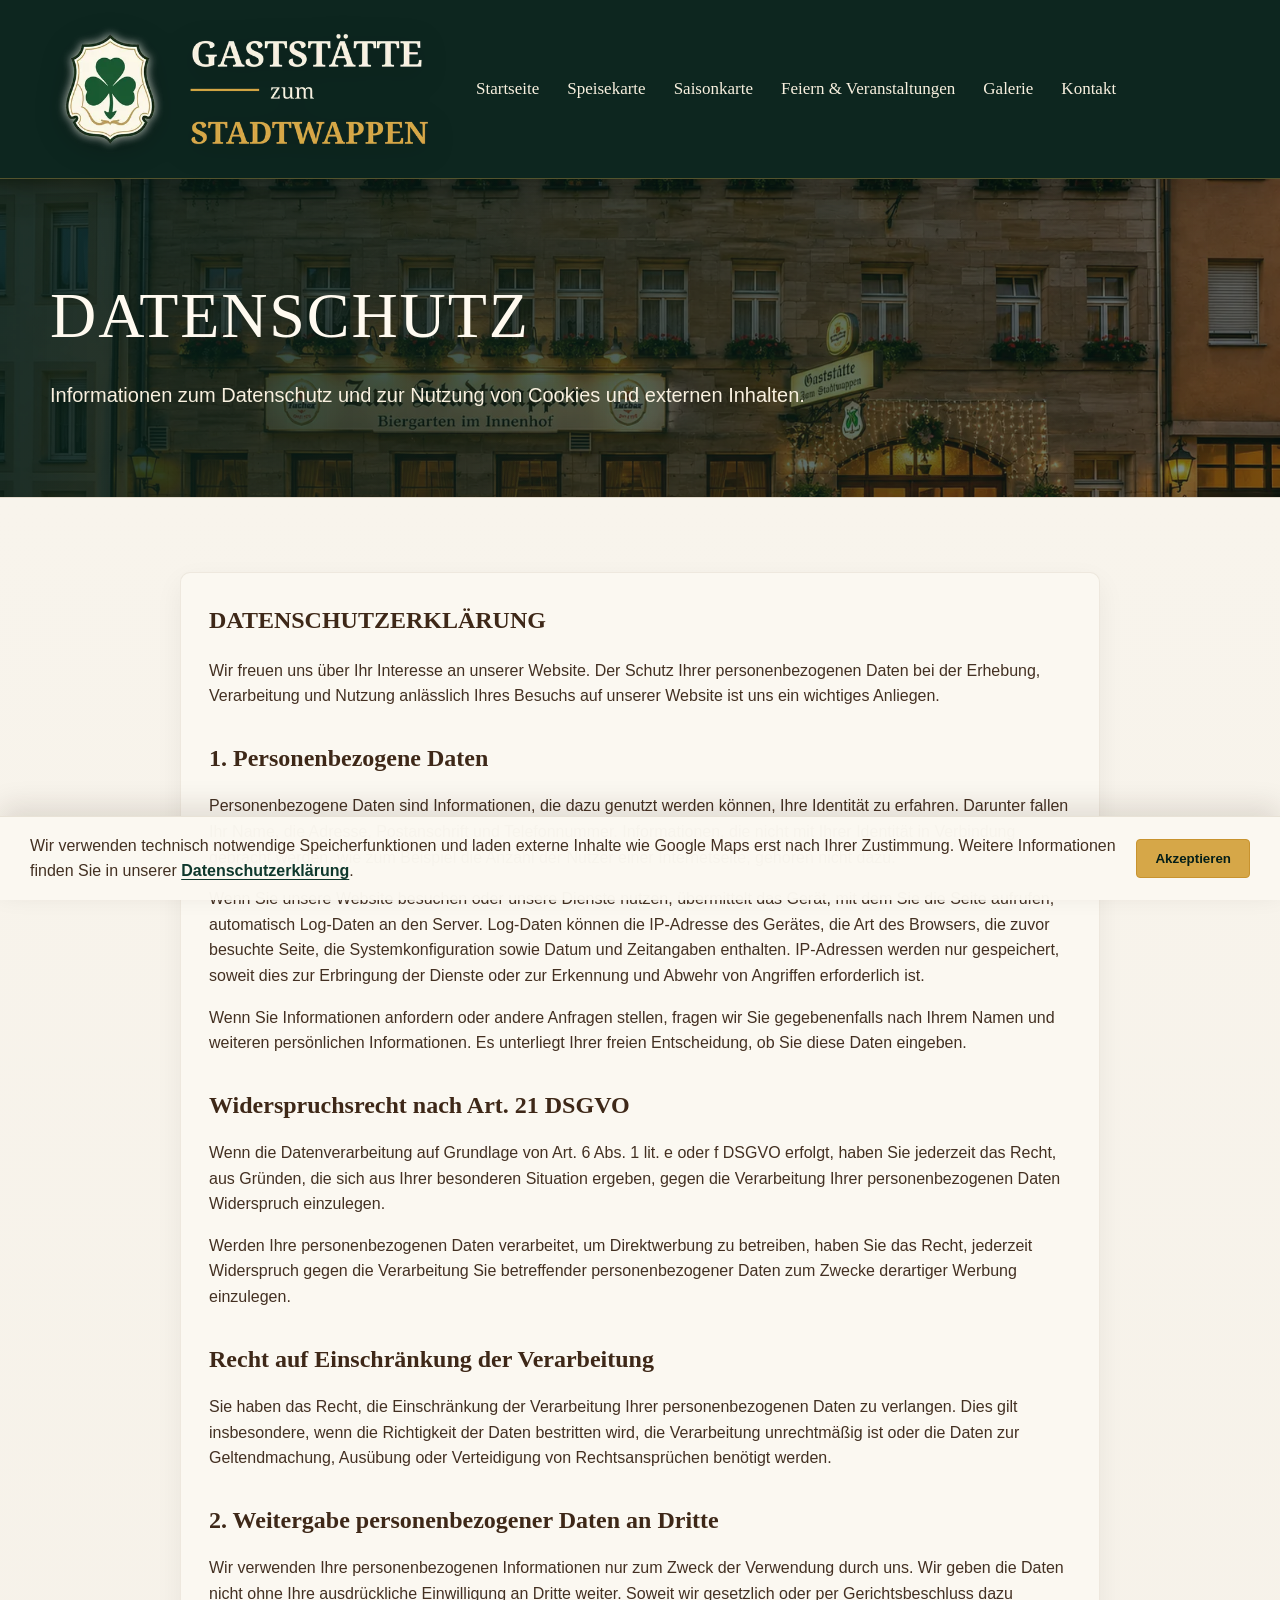
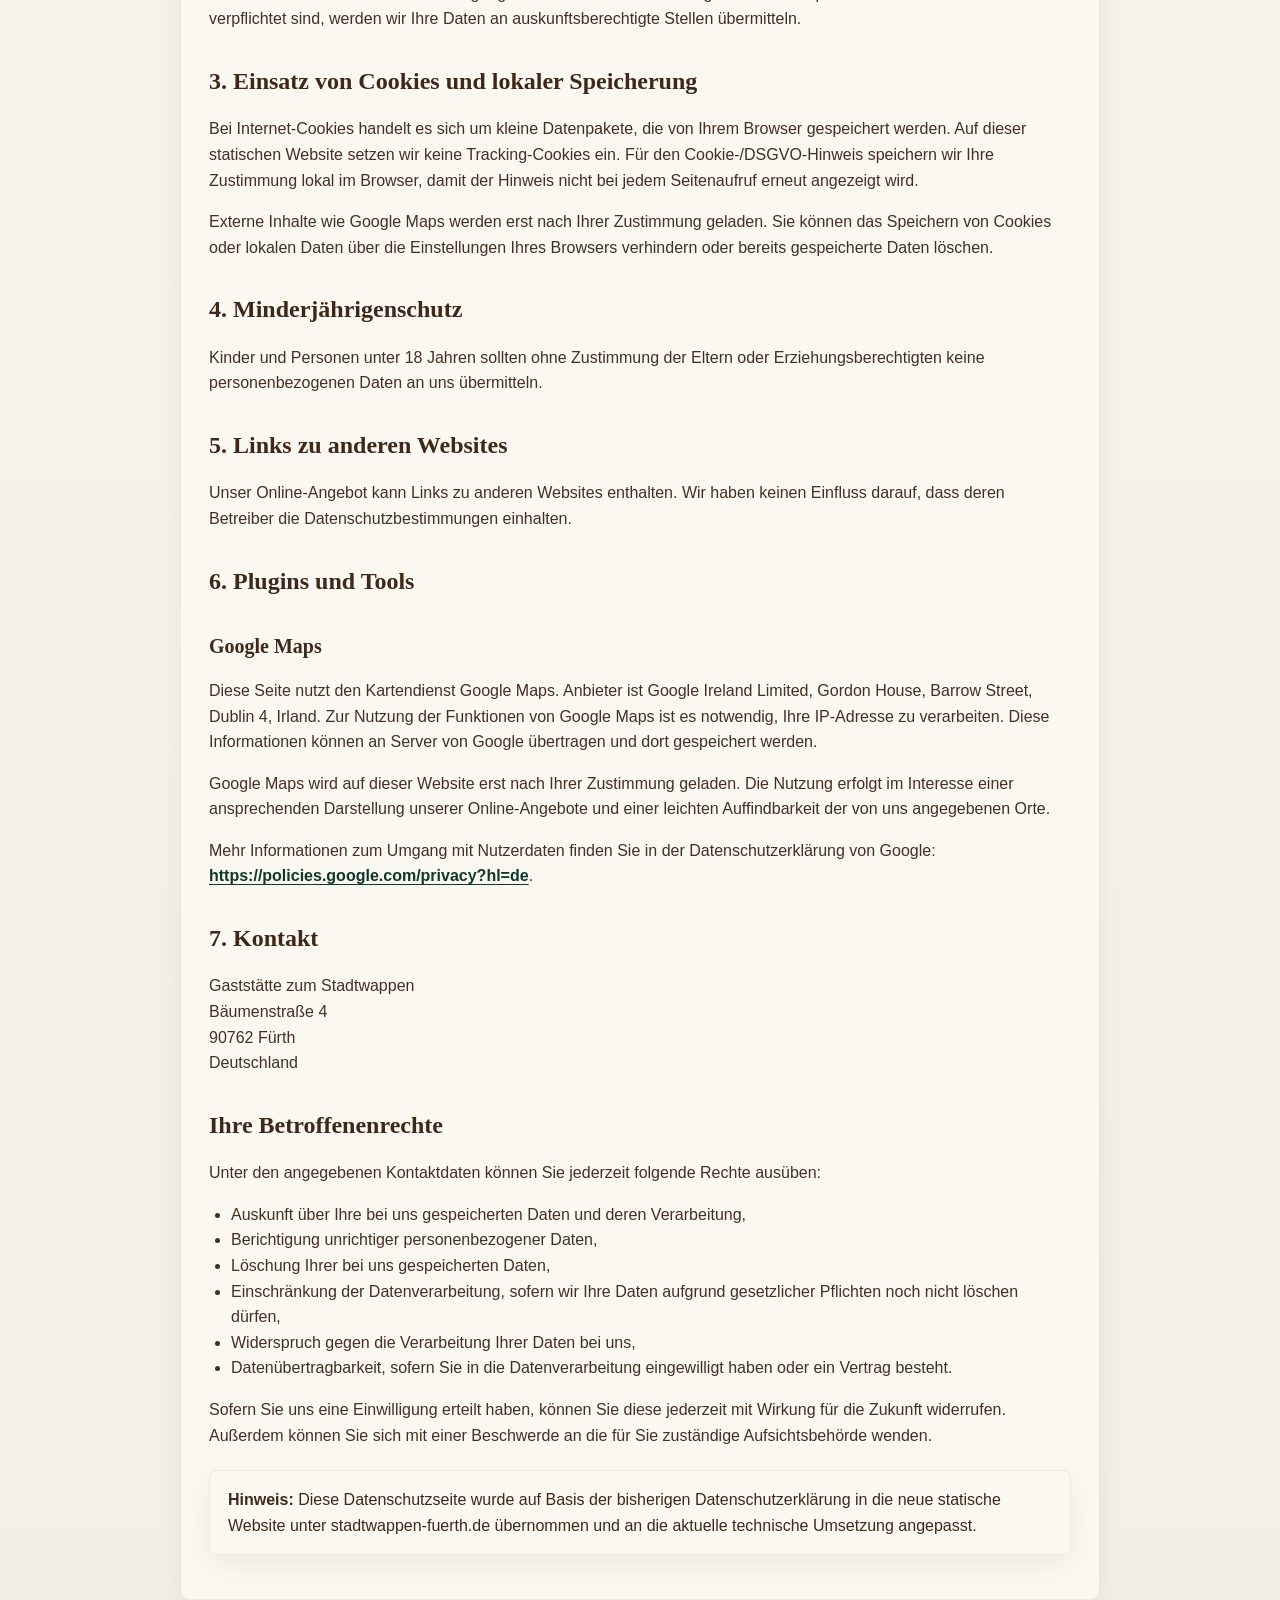
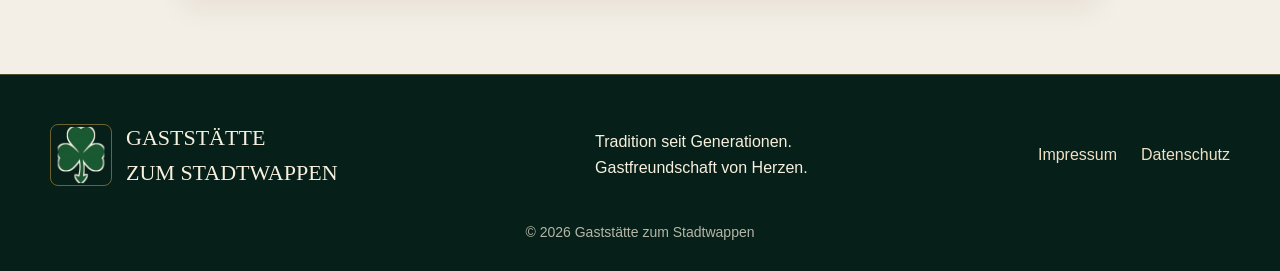
<file: stadtwappen-website/datenschutz.html>
<!doctype html>
<html lang="de">
<head>
  <meta charset="utf-8">
  <meta name="viewport" content="width=device-width, initial-scale=1">
  <title>Datenschutz - Gaststätte zum Stadtwappen</title>
  <link rel="icon" href="assets/images/favicon.ico?v=3">
  <link rel="apple-touch-icon" href="assets/images/favicon.png?v=3">
  <link rel="stylesheet" href="assets/css/styles.css">
</head>
<body>
  <header class="site-header">
    <div class="container header-inner">
      <a class="brand" href="index.html"><img class="brand-logo" src="assets/images/logo-header.webp" alt="Gaststätte zum Stadtwappen"></a>
      <button class="nav-toggle" type="button" aria-label="Menü öffnen" aria-expanded="false">☰</button>
      <nav class="main-nav">
        <ul>
          <li><a href="index.html">Startseite</a></li>
          <li><a href="speisekarte.html">Speisekarte</a></li>
          <li><a href="saisonkarte.html">Saisonkarte</a></li>
          <li><a href="feiern.html">Feiern &amp; Veranstaltungen</a></li>
          <li><a href="galerie.html">Galerie</a></li>
          <li><a href="kontakt.html">Kontakt</a></li>
        </ul>
      </nav>
    </div>
  </header>

  <main>
    <section class="page-hero">
      <div class="container">
        <h1>Datenschutz</h1>
        <p>Informationen zum Datenschutz und zur Nutzung von Cookies und externen Inhalten.</p>
      </div>
    </section>

    <section class="section">
      <div class="container menu-box legal-copy">
        <h2>Datenschutzerklärung</h2>
        <p>Wir freuen uns über Ihr Interesse an unserer Website. Der Schutz Ihrer personenbezogenen Daten bei der Erhebung, Verarbeitung und Nutzung anlässlich Ihres Besuchs auf unserer Website ist uns ein wichtiges Anliegen.</p>

        <h3>1. Personenbezogene Daten</h3>
        <p>Personenbezogene Daten sind Informationen, die dazu genutzt werden können, Ihre Identität zu erfahren. Darunter fallen Ihr Name, die Adresse, Postanschrift und Telefonnummer. Informationen, die nicht mit Ihrer Identität in Verbindung gebracht werden, wie zum Beispiel die Anzahl der Nutzer einer Internetseite, gehören nicht dazu.</p>
        <p>Wenn Sie unsere Website besuchen oder unsere Dienste nutzen, übermittelt das Gerät, mit dem Sie die Seite aufrufen, automatisch Log-Daten an den Server. Log-Daten können die IP-Adresse des Gerätes, die Art des Browsers, die zuvor besuchte Seite, die Systemkonfiguration sowie Datum und Zeitangaben enthalten. IP-Adressen werden nur gespeichert, soweit dies zur Erbringung der Dienste oder zur Erkennung und Abwehr von Angriffen erforderlich ist.</p>
        <p>Wenn Sie Informationen anfordern oder andere Anfragen stellen, fragen wir Sie gegebenenfalls nach Ihrem Namen und weiteren persönlichen Informationen. Es unterliegt Ihrer freien Entscheidung, ob Sie diese Daten eingeben.</p>

        <h3>Widerspruchsrecht nach Art. 21 DSGVO</h3>
        <p>Wenn die Datenverarbeitung auf Grundlage von Art. 6 Abs. 1 lit. e oder f DSGVO erfolgt, haben Sie jederzeit das Recht, aus Gründen, die sich aus Ihrer besonderen Situation ergeben, gegen die Verarbeitung Ihrer personenbezogenen Daten Widerspruch einzulegen.</p>
        <p>Werden Ihre personenbezogenen Daten verarbeitet, um Direktwerbung zu betreiben, haben Sie das Recht, jederzeit Widerspruch gegen die Verarbeitung Sie betreffender personenbezogener Daten zum Zwecke derartiger Werbung einzulegen.</p>

        <h3>Recht auf Einschränkung der Verarbeitung</h3>
        <p>Sie haben das Recht, die Einschränkung der Verarbeitung Ihrer personenbezogenen Daten zu verlangen. Dies gilt insbesondere, wenn die Richtigkeit der Daten bestritten wird, die Verarbeitung unrechtmäßig ist oder die Daten zur Geltendmachung, Ausübung oder Verteidigung von Rechtsansprüchen benötigt werden.</p>

        <h3>2. Weitergabe personenbezogener Daten an Dritte</h3>
        <p>Wir verwenden Ihre personenbezogenen Informationen nur zum Zweck der Verwendung durch uns. Wir geben die Daten nicht ohne Ihre ausdrückliche Einwilligung an Dritte weiter. Soweit wir gesetzlich oder per Gerichtsbeschluss dazu verpflichtet sind, werden wir Ihre Daten an auskunftsberechtigte Stellen übermitteln.</p>

        <h3>3. Einsatz von Cookies und lokaler Speicherung</h3>
        <p>Bei Internet-Cookies handelt es sich um kleine Datenpakete, die von Ihrem Browser gespeichert werden. Auf dieser statischen Website setzen wir keine Tracking-Cookies ein. Für den Cookie-/DSGVO-Hinweis speichern wir Ihre Zustimmung lokal im Browser, damit der Hinweis nicht bei jedem Seitenaufruf erneut angezeigt wird.</p>
        <p>Externe Inhalte wie Google Maps werden erst nach Ihrer Zustimmung geladen. Sie können das Speichern von Cookies oder lokalen Daten über die Einstellungen Ihres Browsers verhindern oder bereits gespeicherte Daten löschen.</p>

        <h3>4. Minderjährigenschutz</h3>
        <p>Kinder und Personen unter 18 Jahren sollten ohne Zustimmung der Eltern oder Erziehungsberechtigten keine personenbezogenen Daten an uns übermitteln.</p>

        <h3>5. Links zu anderen Websites</h3>
        <p>Unser Online-Angebot kann Links zu anderen Websites enthalten. Wir haben keinen Einfluss darauf, dass deren Betreiber die Datenschutzbestimmungen einhalten.</p>

        <h3>6. Plugins und Tools</h3>
        <h4>Google Maps</h4>
        <p>Diese Seite nutzt den Kartendienst Google Maps. Anbieter ist Google Ireland Limited, Gordon House, Barrow Street, Dublin 4, Irland. Zur Nutzung der Funktionen von Google Maps ist es notwendig, Ihre IP-Adresse zu verarbeiten. Diese Informationen können an Server von Google übertragen und dort gespeichert werden.</p>
        <p>Google Maps wird auf dieser Website erst nach Ihrer Zustimmung geladen. Die Nutzung erfolgt im Interesse einer ansprechenden Darstellung unserer Online-Angebote und einer leichten Auffindbarkeit der von uns angegebenen Orte.</p>
        <p>Mehr Informationen zum Umgang mit Nutzerdaten finden Sie in der Datenschutzerklärung von Google: <a href="https://policies.google.com/privacy?hl=de" target="_blank" rel="noopener">https://policies.google.com/privacy?hl=de</a>.</p>

        <h3>7. Kontakt</h3>
        <p>Gaststätte zum Stadtwappen<br>Bäumenstraße 4<br>90762 Fürth<br>Deutschland</p>

        <h3>Ihre Betroffenenrechte</h3>
        <p>Unter den angegebenen Kontaktdaten können Sie jederzeit folgende Rechte ausüben:</p>
        <ul>
          <li>Auskunft über Ihre bei uns gespeicherten Daten und deren Verarbeitung,</li>
          <li>Berichtigung unrichtiger personenbezogener Daten,</li>
          <li>Löschung Ihrer bei uns gespeicherten Daten,</li>
          <li>Einschränkung der Datenverarbeitung, sofern wir Ihre Daten aufgrund gesetzlicher Pflichten noch nicht löschen dürfen,</li>
          <li>Widerspruch gegen die Verarbeitung Ihrer Daten bei uns,</li>
          <li>Datenübertragbarkeit, sofern Sie in die Datenverarbeitung eingewilligt haben oder ein Vertrag besteht.</li>
        </ul>
        <p>Sofern Sie uns eine Einwilligung erteilt haben, können Sie diese jederzeit mit Wirkung für die Zukunft widerrufen. Außerdem können Sie sich mit einer Beschwerde an die für Sie zuständige Aufsichtsbehörde wenden.</p>

        <p class="notice"><strong>Hinweis:</strong> Diese Datenschutzseite wurde auf Basis der bisherigen Datenschutzerklärung in die neue statische Website unter stadtwappen-fuerth.de übernommen und an die aktuelle technische Umsetzung angepasst.</p>
      </div>
    </section>
  </main>

  <footer class="site-footer">
    <div class="container footer-grid">
      <div class="footer-brand"><img src="assets/images/favicon.webp" alt="Wappen mit Kleeblatt" loading="lazy" decoding="async"><strong>Gaststätte<br>zum Stadtwappen</strong></div>
      <p>Tradition seit Generationen.<br>Gastfreundschaft von Herzen.</p>
      <nav class="footer-links"><a href="impressum.html">Impressum</a><a href="datenschutz.html">Datenschutz</a></nav>
    </div>
    <div class="footer-bottom">© 2026 Gaststätte zum Stadtwappen</div>
  </footer>
  <script src="assets/js/main.js"></script>
</body>
</html>
</file>
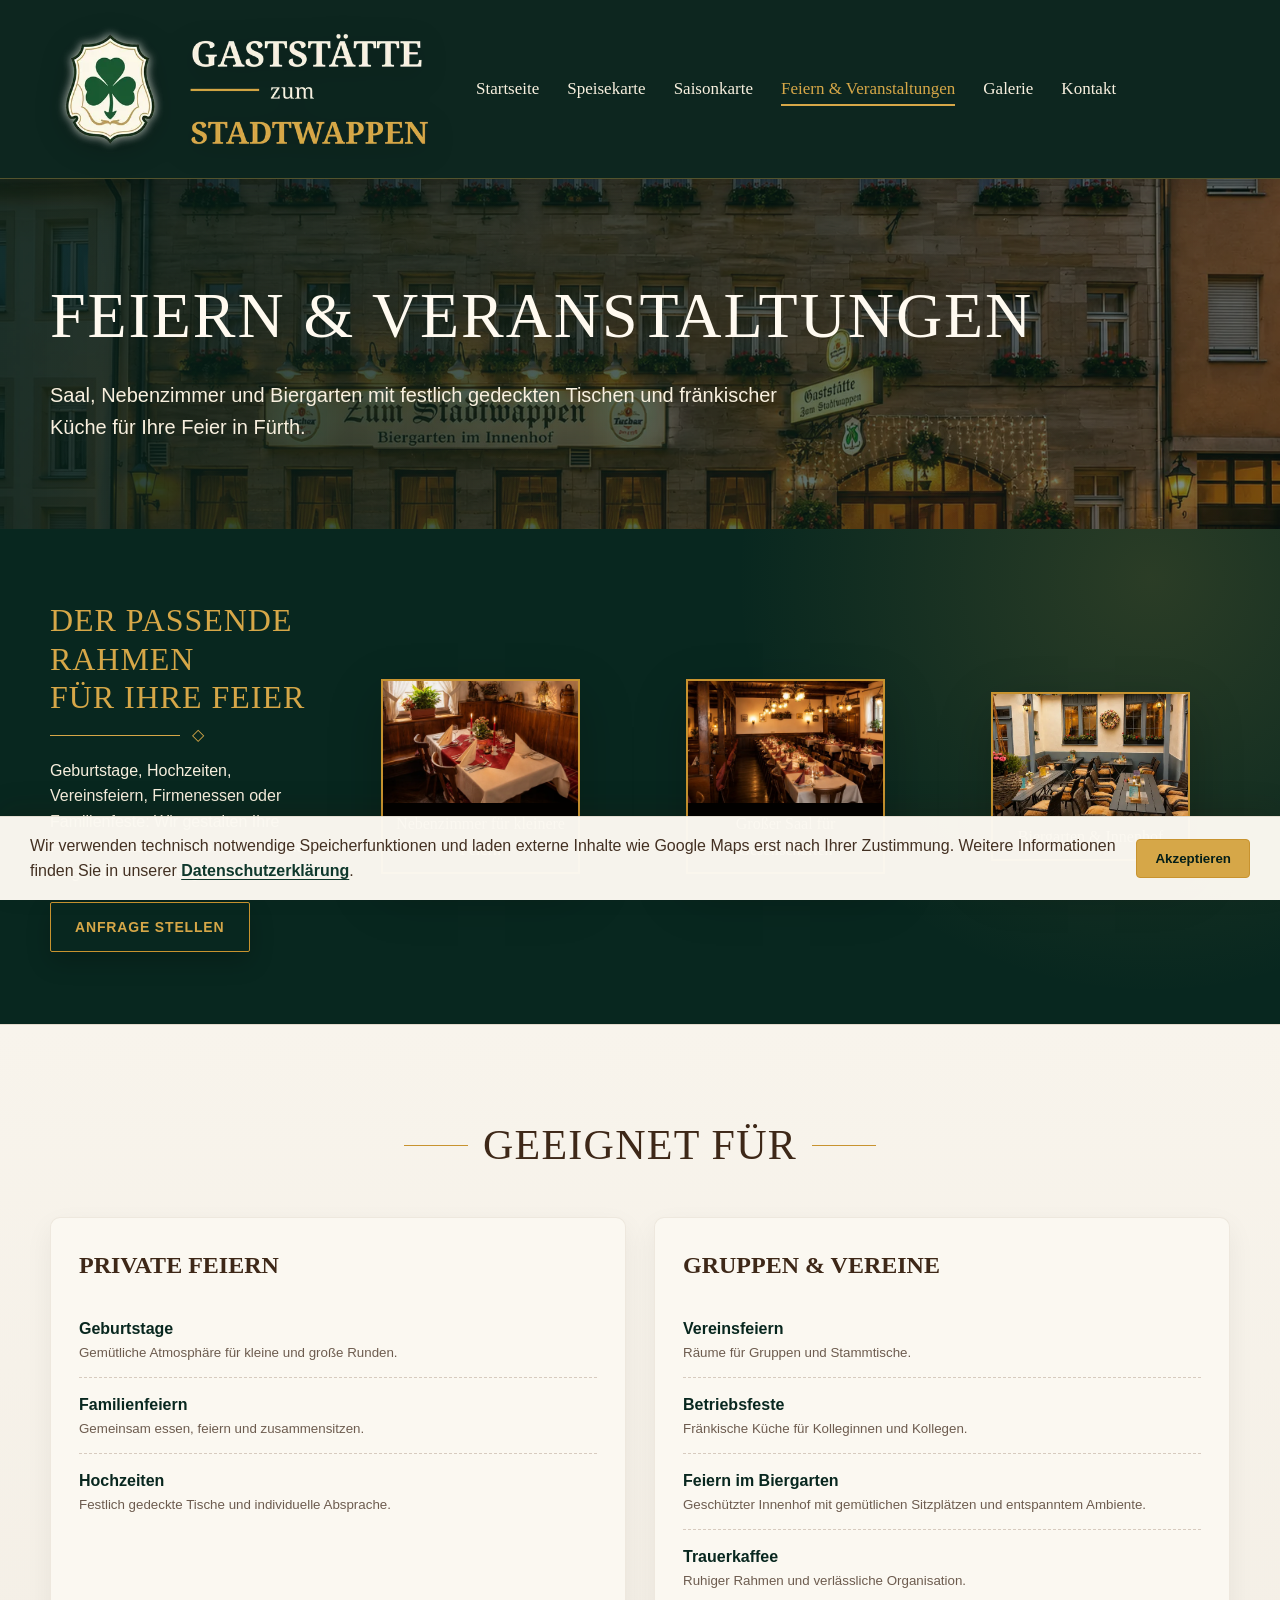
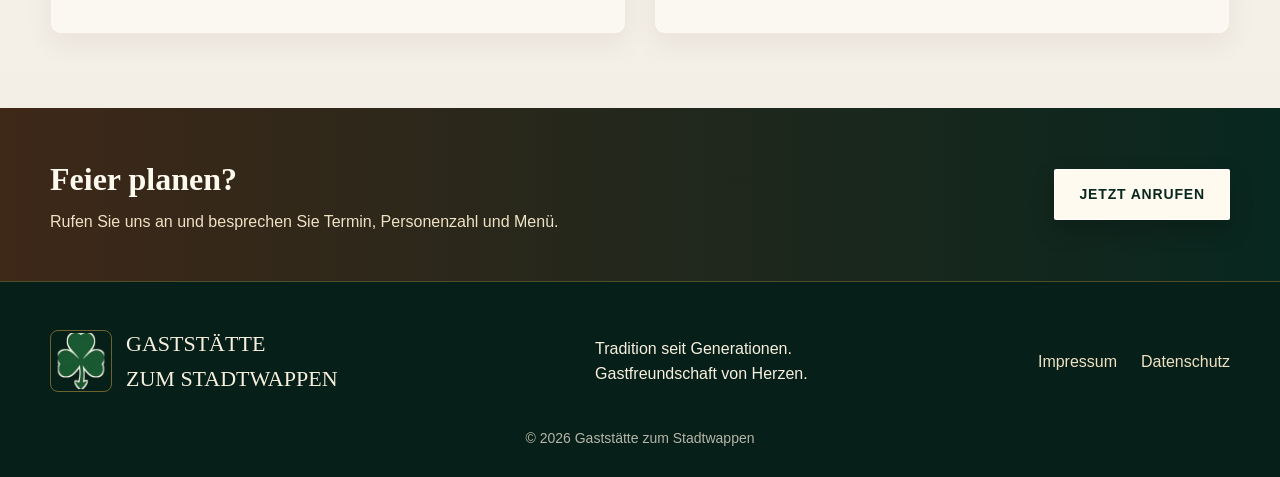
<file: stadtwappen-website/feiern.html>
<!doctype html>
<html lang="de"><head><meta charset="utf-8"><meta name="viewport" content="width=device-width, initial-scale=1"><title>Feiern & Veranstaltungen – Gaststätte zum Stadtwappen Fürth</title><meta name="description" content="Räume für Geburtstage, Hochzeiten, Vereinsfeiern und Betriebsfeste in Fürth."><link rel="icon" href="assets/images/favicon.ico?v=3">
  <link rel="apple-touch-icon" href="assets/images/favicon.png?v=3"><link rel="stylesheet" href="assets/css/styles.css"></head>
<body><header class="site-header"><div class="container header-inner"><a class="brand" href="index.html"><img class="brand-logo" src="assets/images/logo-header.webp" alt="Gaststätte zum Stadtwappen"></a><button class="nav-toggle" type="button" aria-label="Menü öffnen" aria-expanded="false">☰</button><nav class="main-nav"><ul><li><a href="index.html">Startseite</a></li><li><a href="speisekarte.html">Speisekarte</a></li><li><a href="saisonkarte.html">Saisonkarte</a></li><li><a class="is-active" href="feiern.html">Feiern &amp; Veranstaltungen</a></li><li><a href="galerie.html">Galerie</a></li><li><a href="kontakt.html">Kontakt</a></li></ul></nav></div></header>
<main><section class="page-hero"><div class="container"><h1>Feiern &amp; Veranstaltungen</h1><p>Saal, Nebenzimmer und Biergarten mit festlich gedeckten Tischen und fränkischer Küche für Ihre Feier in Fürth.</p></div></section>
<section class="event-section"><div class="container event-grid"><div class="event-copy"><h2>Der passende Rahmen<br>für Ihre Feier</h2><div class="gold-line"></div><p>Geburtstage, Hochzeiten, Vereinsfeiern, Firmenessen oder Familienfeste: Wir gestalten Ihre Feier im Saal, im Nebenzimmer oder im gemütlichen Biergarten.</p><a class="btn btn-outline" href="kontakt.html">Anfrage stellen</a></div><figure class="event-photo"><img src="assets/images/nebenzimmer.webp" alt="Gemütliches Nebenzimmer" loading="lazy" decoding="async"><figcaption>Nebenzimmer für kleinere Feiern</figcaption></figure><figure class="event-photo"><img src="assets/images/saal.webp" alt="Großer Saal" loading="lazy" decoding="async"><figcaption>Großer Saal für Gesellschaften</figcaption></figure><figure class="event-photo"><img src="assets/images/biergarten-innenhof-ueberdacht-fuerth.webp" alt="Überdachter Biergarten für Feiern" loading="lazy" decoding="async"><figcaption>Biergarten &amp; Innenhof</figcaption></figure></div></section>
<section class="section"><div class="container"><h2 class="section-title"><span class="title-ornament">Geeignet für</span></h2><div class="menu-list"><div class="menu-box"><h2>Private Feiern</h2><div class="menu-item"><div><strong>Geburtstage</strong><small>Gemütliche Atmosphäre für kleine und große Runden.</small></div></div><div class="menu-item"><div><strong>Familienfeiern</strong><small>Gemeinsam essen, feiern und zusammensitzen.</small></div></div><div class="menu-item"><div><strong>Hochzeiten</strong><small>Festlich gedeckte Tische und individuelle Absprache.</small></div></div></div><div class="menu-box"><h2>Gruppen & Vereine</h2><div class="menu-item"><div><strong>Vereinsfeiern</strong><small>Räume für Gruppen und Stammtische.</small></div></div><div class="menu-item"><div><strong>Betriebsfeste</strong><small>Fränkische Küche für Kolleginnen und Kollegen.</small></div></div><div class="menu-item"><div><strong>Feiern im Biergarten</strong><small>Geschützter Innenhof mit gemütlichen Sitzplätzen und entspanntem Ambiente.</small></div></div><div class="menu-item"><div><strong>Trauerkaffee</strong><small>Ruhiger Rahmen und verlässliche Organisation.</small></div></div></div></div></div></section>
<section class="cta-band"><div class="container cta-inner"><div><h2>Feier planen?</h2><p>Rufen Sie uns an und besprechen Sie Termin, Personenzahl und Menü.</p></div><a class="btn btn-light" href="tel:+49911771115">Jetzt anrufen</a></div></section></main>
<footer class="site-footer"><div class="container footer-grid"><div class="footer-brand"><img src="assets/images/favicon.webp" alt="Wappen mit Kleeblatt" loading="lazy" decoding="async"><strong>Gaststätte<br>zum Stadtwappen</strong></div><p>Tradition seit Generationen.<br>Gastfreundschaft von Herzen.</p><nav class="footer-links"><a href="impressum.html">Impressum</a><a href="datenschutz.html">Datenschutz</a></nav></div><div class="footer-bottom">© 2026 Gaststätte zum Stadtwappen</div></footer><script src="assets/js/main.js"></script></body></html>
</file>
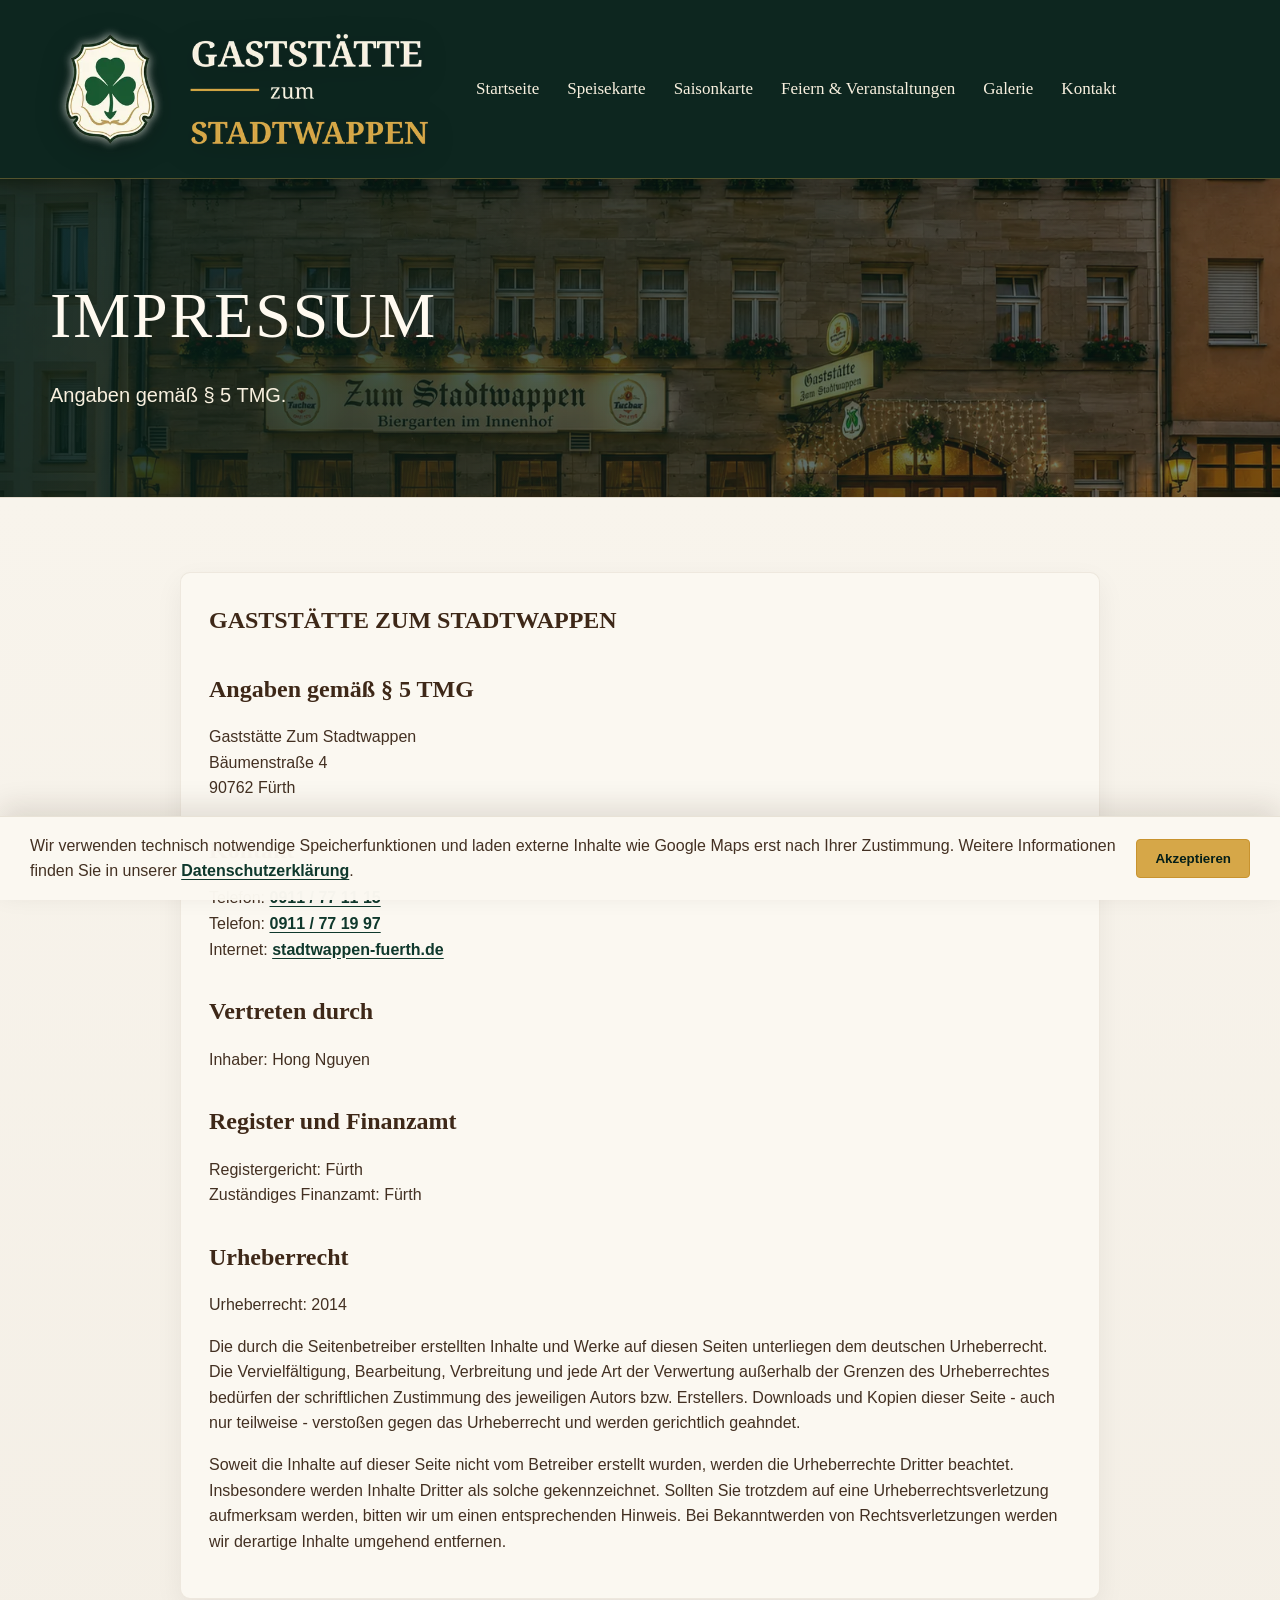
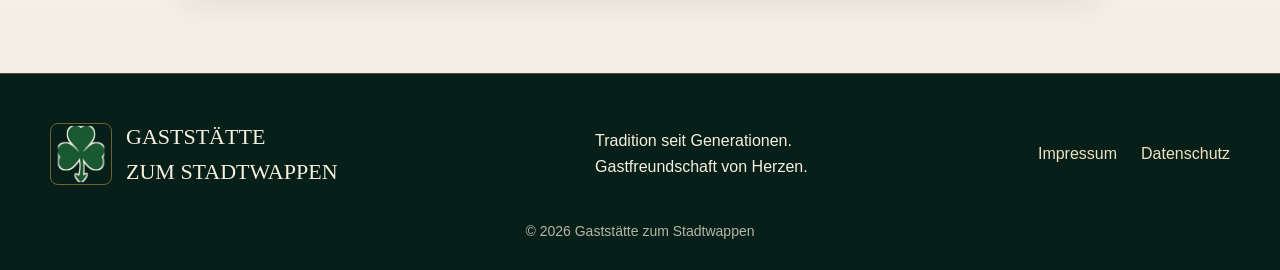
<file: stadtwappen-website/impressum.html>
<!doctype html>
<html lang="de">
<head>
  <meta charset="utf-8">
  <meta name="viewport" content="width=device-width, initial-scale=1">
  <title>Impressum - Gaststätte zum Stadtwappen</title>
  <link rel="icon" href="assets/images/favicon.ico?v=3">
  <link rel="apple-touch-icon" href="assets/images/favicon.png?v=3">
  <link rel="stylesheet" href="assets/css/styles.css">
</head>
<body>
  <header class="site-header">
    <div class="container header-inner">
      <a class="brand" href="index.html"><img class="brand-logo" src="assets/images/logo-header.webp" alt="Gaststätte zum Stadtwappen"></a>
      <button class="nav-toggle" type="button" aria-label="Menü öffnen" aria-expanded="false">☰</button>
      <nav class="main-nav">
        <ul>
          <li><a href="index.html">Startseite</a></li>
          <li><a href="speisekarte.html">Speisekarte</a></li>
          <li><a href="saisonkarte.html">Saisonkarte</a></li>
          <li><a href="feiern.html">Feiern &amp; Veranstaltungen</a></li>
          <li><a href="galerie.html">Galerie</a></li>
          <li><a href="kontakt.html">Kontakt</a></li>
        </ul>
      </nav>
    </div>
  </header>

  <main>
    <section class="page-hero">
      <div class="container">
        <h1>Impressum</h1>
        <p>Angaben gemäß § 5 TMG.</p>
      </div>
    </section>

    <section class="section">
      <div class="container menu-box legal-copy">
        <h2>Gaststätte Zum Stadtwappen</h2>

        <h3>Angaben gemäß § 5 TMG</h3>
        <p>
          Gaststätte Zum Stadtwappen<br>
          Bäumenstraße 4<br>
          90762 Fürth
        </p>

        <h3>Kontakt</h3>
        <p>
          Telefon: <a href="tel:+49911771115">0911 / 77 11 15</a><br>
          Telefon: <a href="tel:+49911771997">0911 / 77 19 97</a><br>
          Internet: <a href="https://stadtwappen-fuerth.de" target="_blank" rel="noopener">stadtwappen-fuerth.de</a>
        </p>

        <h3>Vertreten durch</h3>
        <p>Inhaber: Hong Nguyen</p>

        <h3>Register und Finanzamt</h3>
        <p>
          Registergericht: Fürth<br>
          Zuständiges Finanzamt: Fürth
        </p>

        <h3>Urheberrecht</h3>
        <p>Urheberrecht: 2014</p>
        <p>Die durch die Seitenbetreiber erstellten Inhalte und Werke auf diesen Seiten unterliegen dem deutschen Urheberrecht. Die Vervielfältigung, Bearbeitung, Verbreitung und jede Art der Verwertung außerhalb der Grenzen des Urheberrechtes bedürfen der schriftlichen Zustimmung des jeweiligen Autors bzw. Erstellers. Downloads und Kopien dieser Seite - auch nur teilweise - verstoßen gegen das Urheberrecht und werden gerichtlich geahndet.</p>
        <p>Soweit die Inhalte auf dieser Seite nicht vom Betreiber erstellt wurden, werden die Urheberrechte Dritter beachtet. Insbesondere werden Inhalte Dritter als solche gekennzeichnet. Sollten Sie trotzdem auf eine Urheberrechtsverletzung aufmerksam werden, bitten wir um einen entsprechenden Hinweis. Bei Bekanntwerden von Rechtsverletzungen werden wir derartige Inhalte umgehend entfernen.</p>
      </div>
    </section>
  </main>

  <footer class="site-footer">
    <div class="container footer-grid">
      <div class="footer-brand"><img src="assets/images/favicon.webp" alt="Wappen mit Kleeblatt" loading="lazy" decoding="async"><strong>Gaststätte<br>zum Stadtwappen</strong></div>
      <p>Tradition seit Generationen.<br>Gastfreundschaft von Herzen.</p>
      <nav class="footer-links"><a href="impressum.html">Impressum</a><a href="datenschutz.html">Datenschutz</a></nav>
    </div>
    <div class="footer-bottom">© 2026 Gaststätte zum Stadtwappen</div>
  </footer>
  <script src="assets/js/main.js"></script>
</body>
</html>
</file>
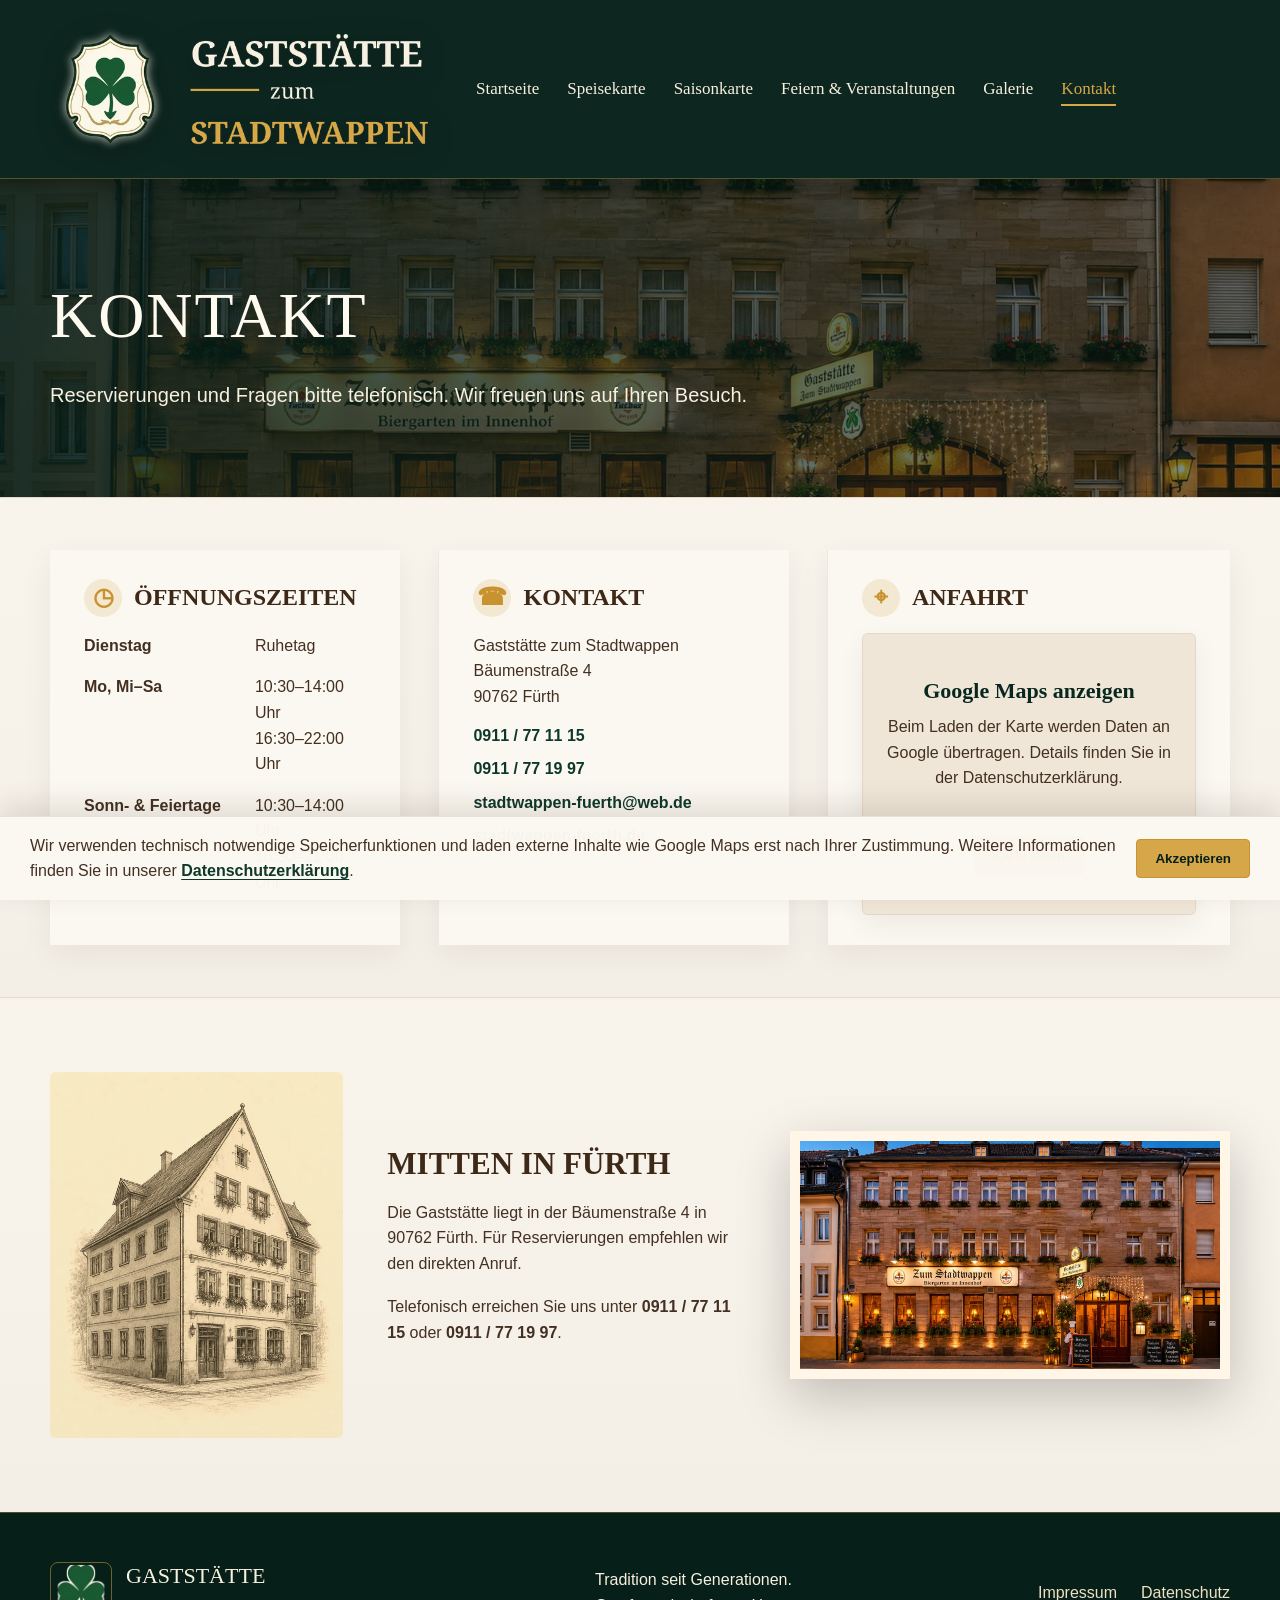
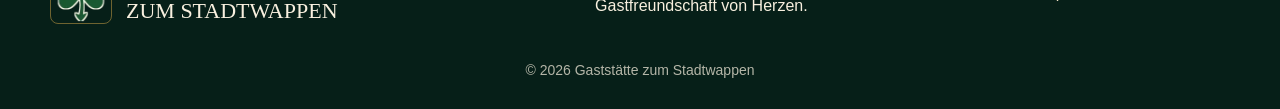
<file: stadtwappen-website/kontakt.html>
<!doctype html>
<html lang="de"><head><meta charset="utf-8"><meta name="viewport" content="width=device-width, initial-scale=1"><title>Kontakt – Gaststätte zum Stadtwappen Fürth</title><meta name="description" content="Kontakt, Adresse und Öffnungszeiten der Gaststätte zum Stadtwappen in Fürth."><link rel="icon" href="assets/images/favicon.ico?v=3">
  <link rel="apple-touch-icon" href="assets/images/favicon.png?v=3"><link rel="stylesheet" href="assets/css/styles.css"></head>
<body><header class="site-header"><div class="container header-inner"><a class="brand" href="index.html"><img class="brand-logo" src="assets/images/logo-header.webp" alt="Gaststätte zum Stadtwappen"></a><button class="nav-toggle" type="button" aria-label="Menü öffnen" aria-expanded="false">☰</button><nav class="main-nav"><ul><li><a href="index.html">Startseite</a></li><li><a href="speisekarte.html">Speisekarte</a></li><li><a href="saisonkarte.html">Saisonkarte</a></li><li><a href="feiern.html">Feiern &amp; Veranstaltungen</a></li><li><a href="galerie.html">Galerie</a></li><li><a class="is-active" href="kontakt.html">Kontakt</a></li></ul></nav></div></header>
<main><section class="page-hero"><div class="container"><h1>Kontakt</h1><p>Reservierungen und Fragen bitte telefonisch. Wir freuen uns auf Ihren Besuch.</p></div></section>
<section class="section compact"><div class="container info-grid"><div class="info-card"><h2 class="info-heading"><span class="icon">◷</span> Öffnungszeiten</h2><dl class="hours-list"><dt>Dienstag</dt><dd>Ruhetag</dd><dt>Mo, Mi–Sa</dt><dd>10:30–14:00 Uhr<br>16:30–22:00 Uhr</dd><dt>Sonn- &amp; Feiertage</dt><dd>10:30–14:00 Uhr<br>16:30–21:00 Uhr</dd></dl></div><div class="info-card"><h2 class="info-heading"><span class="icon">☎</span> Kontakt</h2><address>Gaststätte zum Stadtwappen<br>Bäumenstraße 4<br>90762 Fürth</address><div class="contact-lines"><a href="tel:+49911771115">0911 / 77 11 15</a><a href="tel:+49911771997">0911 / 77 19 97</a><a href="mailto:stadtwappen-fuerth@web.de">stadtwappen-fuerth@web.de</a><a href="https://stadtwappen-fuerth.de/">stadtwappen-fuerth.de</a></div></div><div class="info-card"><h2 class="info-heading"><span class="icon">⌖</span> Anfahrt</h2><div class="map-card"><iframe title="Google Maps: Gaststätte zum Stadtwappen" data-src="https://www.google.com/maps?q=B%C3%A4umenstra%C3%9Fe%204%2C%2090762%20F%C3%BCrth&output=embed" loading="lazy" referrerpolicy="no-referrer-when-downgrade"></iframe></div></div></div></section>
<section class="section"><div class="container intro-grid"><img class="house-sketch" src="assets/images/haus-zeichnung.webp" alt="Hauszeichnung" loading="lazy" decoding="async"><div class="lead-copy"><h2>Mitten in Fürth</h2><p>Die Gaststätte liegt in der Bäumenstraße 4 in 90762 Fürth. Für Reservierungen empfehlen wir den direkten Anruf.</p><p>Telefonisch erreichen Sie uns unter <strong>0911 / 77 11 15</strong> oder <strong>0911 / 77 19 97</strong>.</p></div><img class="intro-photo" src="assets/images/gaststaette-zum-stadtwappen-aussenansicht-fuerth.webp" alt="Außenansicht der Gaststätte zum Stadtwappen in Fürth" loading="lazy" decoding="async"></div></section></main>
<footer class="site-footer"><div class="container footer-grid"><div class="footer-brand"><img src="assets/images/favicon.webp" alt="Wappen mit Kleeblatt" loading="lazy" decoding="async"><strong>Gaststätte<br>zum Stadtwappen</strong></div><p>Tradition seit Generationen.<br>Gastfreundschaft von Herzen.</p><nav class="footer-links"><a href="impressum.html">Impressum</a><a href="datenschutz.html">Datenschutz</a></nav></div><div class="footer-bottom">© 2026 Gaststätte zum Stadtwappen</div></footer><script src="assets/js/main.js"></script></body></html>
</file>
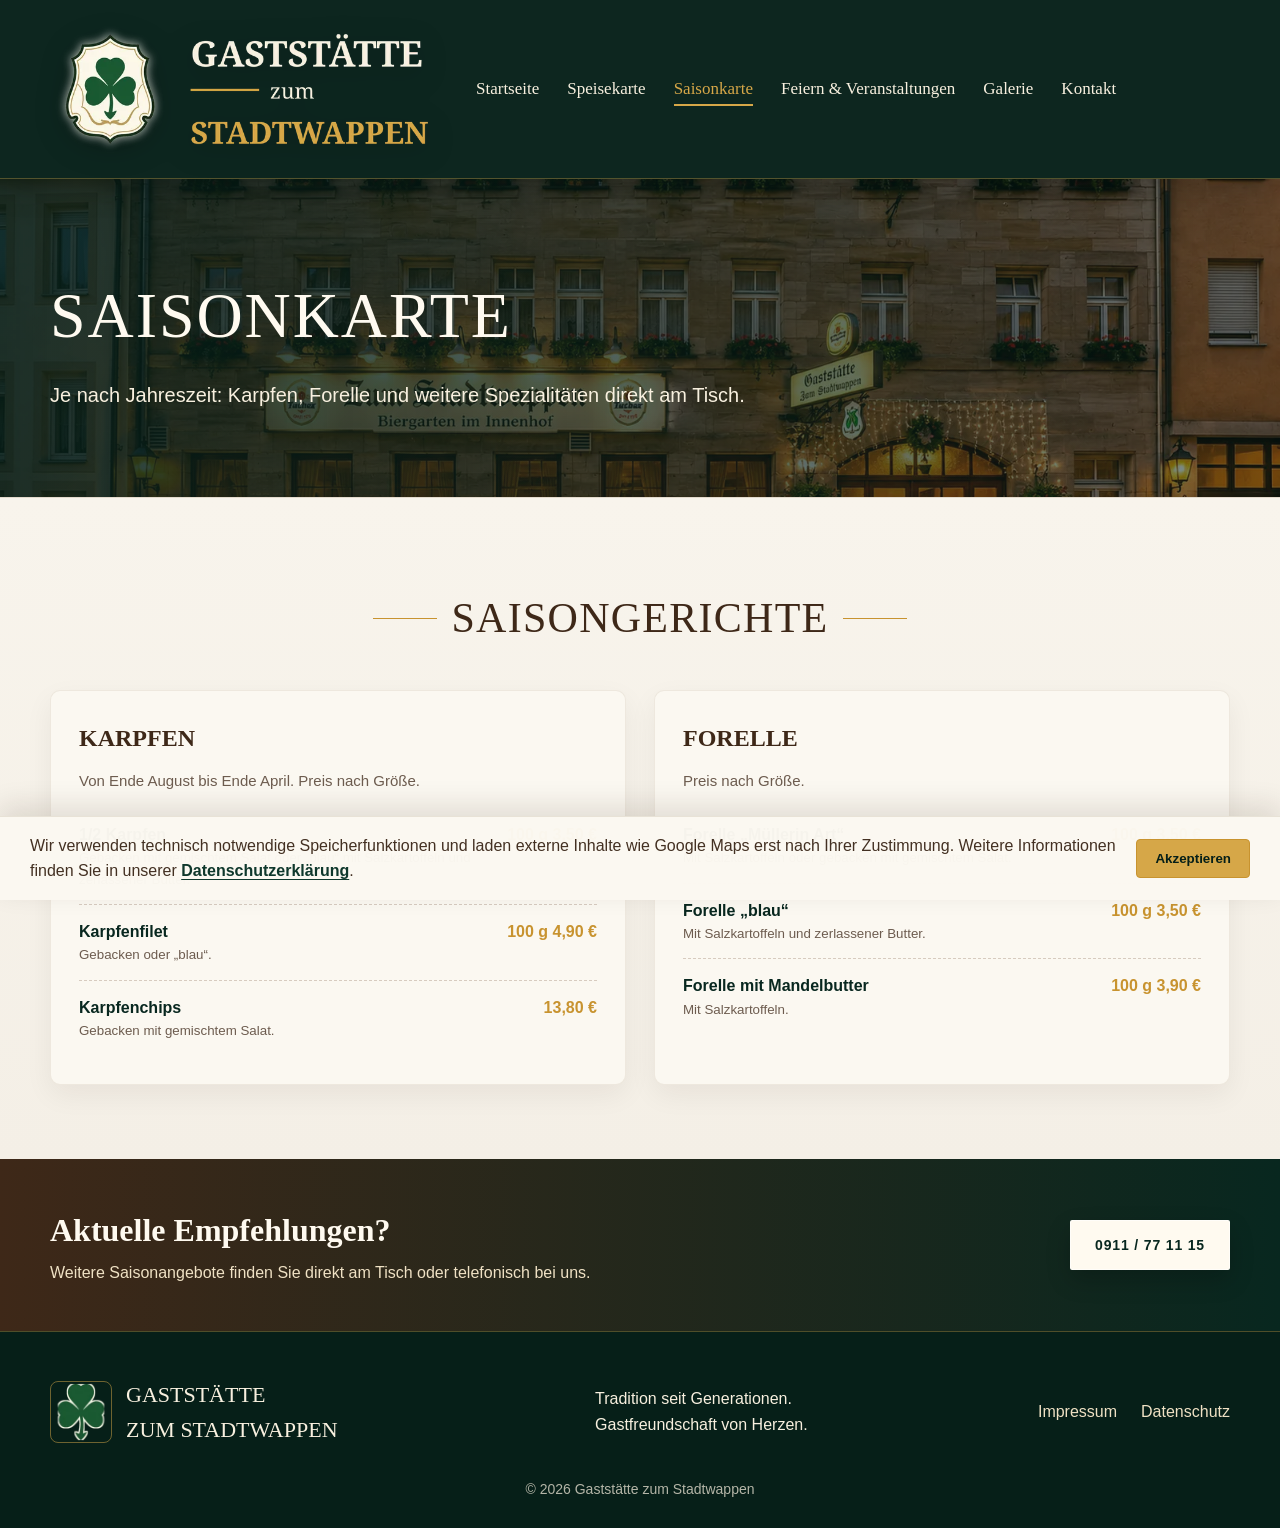
<file: stadtwappen-website/saisonkarte.html>
<!doctype html>
<html lang="de">
<head>
  <meta charset="utf-8"><meta name="viewport" content="width=device-width, initial-scale=1">
  <title>Saisonkarte - Gaststätte zum Stadtwappen Fürth</title>
  <meta name="description" content="Aktuelle Saisonkarte der Gaststätte zum Stadtwappen Fürth mit Karpfen und Forelle nach fränkischer Art.">
  <link rel="icon" href="assets/images/favicon.ico?v=3">
  <link rel="apple-touch-icon" href="assets/images/favicon.png?v=3"><link rel="stylesheet" href="assets/css/styles.css">
</head>
<body><header class="site-header"><div class="container header-inner"><a class="brand" href="index.html"><img class="brand-logo" src="assets/images/logo-header.webp" alt="Gaststätte zum Stadtwappen"></a><button class="nav-toggle" type="button" aria-label="Menü öffnen" aria-expanded="false">☰</button><nav class="main-nav"><ul><li><a href="index.html">Startseite</a></li><li><a href="speisekarte.html">Speisekarte</a></li><li><a class="is-active" href="saisonkarte.html">Saisonkarte</a></li><li><a href="feiern.html">Feiern &amp; Veranstaltungen</a></li><li><a href="galerie.html">Galerie</a></li><li><a href="kontakt.html">Kontakt</a></li></ul></nav></div></header>
<main>
<section class="page-hero"><div class="container"><h1>Saisonkarte</h1><p>Je nach Jahreszeit: Karpfen, Forelle und weitere Spezialitäten direkt am Tisch.</p></div></section>
<section class="section"><div class="container">
  <h2 class="section-title"><span class="title-ornament">Saisongerichte</span></h2>
  <div class="menu-list">
    <div class="menu-box"><h2>Karpfen</h2>
      <p class="menu-note">Von Ende August bis Ende April. Preis nach Größe.</p>
      <div class="menu-item"><div><strong>1/2 Karpfen</strong><small>Gebacken mit gemischtem Salat oder „blau“ mit Salzkartoffeln und zerlassener Butter.</small></div><span class="menu-price">100 g 3,50 €</span></div>
      <div class="menu-item"><div><strong>Karpfenfilet</strong><small>Gebacken oder „blau“.</small></div><span class="menu-price">100 g 4,90 €</span></div>
      <div class="menu-item"><div><strong>Karpfenchips</strong><small>Gebacken mit gemischtem Salat.</small></div><span class="menu-price">13,80 €</span></div>
    </div>
    <div class="menu-box"><h2>Forelle</h2>
      <p class="menu-note">Preis nach Größe.</p>
      <div class="menu-item"><div><strong>Forelle „Müllerin Art“</strong><small>Mit Salzkartoffeln oder gebacken mit gemischtem Salat.</small></div><span class="menu-price">100 g 3,50 €</span></div>
      <div class="menu-item"><div><strong>Forelle „blau“</strong><small>Mit Salzkartoffeln und zerlassener Butter.</small></div><span class="menu-price">100 g 3,50 €</span></div>
      <div class="menu-item"><div><strong>Forelle mit Mandelbutter</strong><small>Mit Salzkartoffeln.</small></div><span class="menu-price">100 g 3,90 €</span></div>
    </div>
  </div>
</div></section>
<section class="cta-band"><div class="container cta-inner"><div><h2>Aktuelle Empfehlungen?</h2><p>Weitere Saisonangebote finden Sie direkt am Tisch oder telefonisch bei uns.</p></div><a class="btn btn-light" href="tel:+49911771115">0911 / 77 11 15</a></div></section>
</main>
<footer class="site-footer"><div class="container footer-grid"><div class="footer-brand"><img src="assets/images/favicon.webp" alt="Wappen mit Kleeblatt" loading="lazy" decoding="async"><strong>Gaststätte<br>zum Stadtwappen</strong></div><p>Tradition seit Generationen.<br>Gastfreundschaft von Herzen.</p><nav class="footer-links"><a href="impressum.html">Impressum</a><a href="datenschutz.html">Datenschutz</a></nav></div><div class="footer-bottom">© 2026 Gaststätte zum Stadtwappen</div></footer><script src="assets/js/main.js"></script></body></html>
</file>
<file: stadtwappen-website/assets/css/styles.css>
:root {
  --green-950: #061f18;
  --green-900: #08271f;
  --green-800: #0f382c;
  --cream-50: #fffaf0;
  --cream-100: #f8f0df;
  --cream-200: #efe1c4;
  --gold-400: #d6a748;
  --gold-500: #c8932f;
  --brown-800: #3e2818;
  --brown-600: #6b4428;
  --text: #2b2118;
  --muted: #6d5c4f;
  --white: #ffffff;
  --shadow: 0 18px 50px rgba(0,0,0,.22);
  --radius: 10px;
  --container: 1180px;
  --paper: #f4efe6;
  --paper-soft: #f8f4ec;
  --paper-deep: #efe6d8;
  --ink-brown: #433022;
  --line-soft: rgba(120, 90, 50, 0.14);
  --card-bg: #fbf8f1;
  --shadow-soft: 0 10px 28px rgba(40, 24, 12, 0.06);
}

* { box-sizing: border-box; }
html { scroll-behavior: smooth; }
body {
  margin: 0;
  font-family: "Trebuchet MS", Arial, sans-serif;
  color: var(--ink-brown);
  background: var(--paper);
  line-height: 1.6;
}

body::before,
body::after {
  content: none !important;
  display: none !important;
  background: none !important;
}

img { max-width: 100%; display: block; }
a { color: inherit; text-decoration: none; }

.container {
  width: min(var(--container), calc(100% - 40px));
  margin: 0 auto;
}

.site-header {
  position: sticky;
  top: 0;
  z-index: 50;
  background: rgba(6,31,24,.97);
  border-bottom: 1px solid rgba(214,167,72,.35);
  box-shadow: 0 8px 30px rgba(0,0,0,.18);
}

.header-inner {
  min-height: 178px;
  display: flex;
  align-items: center;
  justify-content: flex-start;
  gap: 36px;
}

.brand {
  display: flex;
  align-items: center;
  gap: 14px;
  flex: 0 0 auto;
  min-width: 0;
}

.brand-logo {
  width: clamp(390px, 30vw, 440px);
  height: auto;
  max-width: min(440px, 40vw);
  display: block;
  object-fit: contain;
  filter: drop-shadow(0 6px 14px rgba(0,0,0,.32));
}

.brand-crest {
  width: 58px;
  height: 58px;
  object-fit: cover;
  object-position: center;
  border-radius: 8px;
  border: 1px solid rgba(214,167,72,.5);
  box-shadow: 0 8px 22px rgba(0,0,0,.35);
}
.brand-text {
  display: flex;
  flex-direction: column;
  color: var(--cream-100);
  font-family: Georgia, "Times New Roman", serif;
  line-height: 1.05;
  letter-spacing: .04em;
  text-transform: uppercase;
}
.brand-text strong { font-size: 24px; font-weight: 500; }
.brand-text span { font-size: 18px; color: var(--gold-400); text-transform: none; letter-spacing: .02em; }

.nav-toggle {
  display: none;
  margin-left: auto;
  color: var(--cream-100);
  background: transparent;
  border: 1px solid rgba(214,167,72,.45);
  border-radius: 8px;
  font-size: 28px;
  line-height: 1;
  width: 46px;
  height: 42px;
}

.main-nav ul {
  display: flex;
  align-items: center;
  justify-content: flex-start;
  gap: 28px;
  margin: 0;
  padding: 0;
  list-style: none;
}
.main-nav a {
  color: var(--cream-100);
  font-family: Georgia, "Times New Roman", serif;
  font-size: 17px;
  position: relative;
  padding: 8px 0;
}
.main-nav a::after {
  content: "";
  position: absolute;
  left: 0;
  bottom: 0;
  height: 2px;
  width: 0;
  background: var(--gold-400);
  transition: width .2s ease;
}
.main-nav a:hover::after,
.main-nav a.is-active::after { width: 100%; }
.main-nav a.is-active { color: var(--gold-400); }

.hero {
  min-height: 620px;
  position: relative;
  display: flex;
  align-items: center;
  background-image:
    linear-gradient(90deg, rgba(0,0,0,.78) 0%, rgba(0,0,0,.48) 39%, rgba(0,0,0,.1) 70%),
    url("../images/hero-schaeufele.jpg");
  background-image:
    linear-gradient(90deg, rgba(0,0,0,.78) 0%, rgba(0,0,0,.48) 39%, rgba(0,0,0,.1) 70%),
    image-set(
      url("../images/hero-schaeufele.webp") type("image/webp"),
      url("../images/hero-schaeufele.jpg") type("image/jpeg")
    );
  background-position: center;
  background-size: cover;
  overflow: hidden;
}
.hero::after {
  content: "";
  position: absolute;
  inset: auto 0 0;
  height: 120px;
  background: linear-gradient(0deg, rgba(6,31,24,.45), transparent);
}
.hero-content {
  position: relative;
  z-index: 1;
  width: min(620px, 100%);
  padding: 80px 0;
  color: var(--cream-50);
}
.kicker {
  color: var(--gold-400);
  letter-spacing: .14em;
  text-transform: uppercase;
  font-weight: 700;
  margin-bottom: 12px;
}
.hero h1,
.page-hero h1,
.section-title,
.card-title,
.event-copy h2 {
  font-family: Georgia, "Times New Roman", serif;
  font-weight: 500;
  letter-spacing: .03em;
}
.hero h1 {
  margin: 0;
  text-transform: uppercase;
  font-size: clamp(46px, 7vw, 80px);
  line-height: .98;
  text-shadow: 0 8px 30px rgba(0,0,0,.55);
}
.hero h1 span {
  display: block;
  font-size: .54em;
  letter-spacing: .01em;
  text-transform: none;
  color: var(--cream-200);
}
.hero-subtitle {
  margin: 22px 0 30px;
  font-size: clamp(20px, 2.4vw, 29px);
  color: var(--cream-100);
  font-family: Georgia, "Times New Roman", serif;
  line-height: 1.25;
}
.hero-actions { display: flex; flex-wrap: wrap; gap: 16px; }
.btn {
  display: inline-flex;
  align-items: center;
  justify-content: center;
  min-height: 46px;
  padding: 13px 24px;
  border-radius: 2px;
  border: 1px solid var(--gold-500);
  background: var(--green-800);
  color: var(--cream-50);
  font-weight: 800;
  text-transform: uppercase;
  letter-spacing: .06em;
  font-size: 14px;
  box-shadow: 0 10px 25px rgba(0,0,0,.2);
  transition: transform .18s ease, background .18s ease, box-shadow .18s ease;
}
.btn:hover { transform: translateY(-2px); box-shadow: 0 14px 32px rgba(0,0,0,.28); }
.btn-light { background: var(--cream-50); color: var(--green-900); border-color: rgba(255,255,255,.65); }
.btn-outline { background: transparent; color: var(--gold-400); }

.section {
  padding: 74px 0;
  background: linear-gradient(180deg, var(--paper-soft) 0%, var(--paper) 100%);
  border-top: 1px solid var(--line-soft);
}
.section.compact { padding: 52px 0; }
.section-title {
  text-align: center;
  margin: 0 0 38px;
  font-size: clamp(30px, 4vw, 42px);
  color: var(--brown-800);
  text-transform: uppercase;
}
.title-ornament {
  position: relative;
  display: inline-flex;
  align-items: center;
  gap: 15px;
}
.title-ornament::before,
.title-ornament::after {
  content: "";
  display: block;
  width: 64px;
  height: 1px;
  background: var(--gold-500);
}

.intro-grid {
  display: grid;
  grid-template-columns: .9fr 1.1fr 1.35fr;
  align-items: center;
  gap: 44px;
}
.house-sketch {
  filter: sepia(.35);
  mix-blend-mode: multiply;
  border-radius: 6px;
}
.lead-copy h2 {
  margin: 0 0 18px;
  font-family: Georgia, "Times New Roman", serif;
  text-transform: uppercase;
  color: var(--brown-800);
  font-size: 31px;
  line-height: 1.12;
}
.lead-copy p { margin: 0 0 18px; }
.text-link {
  color: var(--brown-800);
  font-weight: 800;
  text-transform: uppercase;
  letter-spacing: .06em;
  font-size: 13px;
  border-bottom: 1px solid var(--gold-500);
}
.intro-photo {
  border: 10px solid #fff6e7;
  background: var(--paper-deep);
  box-shadow: var(--shadow);
  object-fit: cover;
  aspect-ratio: 16/9;
}

.specialties {
  background: linear-gradient(180deg, var(--paper-soft) 0%, var(--paper) 100%);
  border-block: 1px solid var(--line-soft);
}
.card-grid {
  display: grid;
  grid-template-columns: repeat(4, 1fr);
  gap: 28px;
}
.drink-gallery {
  display: grid;
  grid-template-columns: repeat(auto-fit, minmax(170px, 210px));
  justify-content: center;
  gap: 22px;
}
.drink-gallery .food-card {
  width: 100%;
  max-width: 210px;
}
.drink-gallery .food-card a {
  display: block;
  cursor: zoom-in;
}
.drink-gallery .food-card img {
  height: 170px;
  aspect-ratio: auto;
}
.food-card {
  position: relative;
  background: var(--card-bg);
  border: 1px solid rgba(120,90,50,.10);
  border-radius: var(--radius);
  overflow: hidden;
  box-shadow: var(--shadow-soft);
  transition: transform .18s ease, box-shadow .18s ease;
}
.food-card:hover { transform: translateY(-5px); box-shadow: 0 18px 46px rgba(62,40,24,.22); }
.food-card img {
  width: 100%;
  aspect-ratio: 4/3;
  object-fit: cover;
}
.food-card h3 {
  margin: 0;
  padding: 16px 14px 4px;
  text-align: center;
  font-family: Georgia, "Times New Roman", serif;
  font-size: 22px;
  line-height: 1.05;
  text-transform: uppercase;
  color: var(--brown-800);
}
.food-card p {
  margin: 0;
  padding: 0 18px 18px;
  text-align: center;
  color: var(--muted);
  font-size: 15px;
}

.biergarten-section {
  background: linear-gradient(180deg, var(--paper) 0%, var(--paper-soft) 100%);
}
.biergarten-grid {
  display: grid;
  grid-template-columns: .86fr 1.14fr .72fr;
  gap: 24px;
  align-items: center;
}
.biergarten-photo {
  display: block;
  overflow: hidden;
  border: 8px solid var(--card-bg);
  border-radius: 8px;
  box-shadow: var(--shadow-soft);
  background: var(--paper-deep);
  cursor: zoom-in;
}
.biergarten-photo img {
  width: 100%;
  height: 100%;
  min-height: 360px;
  aspect-ratio: 3/4;
  object-fit: cover;
  transition: transform .25s ease;
}
.biergarten-photo.is-wide img { aspect-ratio: 4/3; }
.biergarten-photo:hover img { transform: scale(1.035); }

.event-section {
  background: radial-gradient(circle at 90% 10%, rgba(214,167,72,.17), transparent 26rem), var(--green-900);
  color: var(--cream-100);
  padding: 72px 0;
}
.event-grid {
  display: grid;
  grid-template-columns: .95fr repeat(3, minmax(0, 1fr));
  gap: 26px;
  align-items: center;
}
.event-copy h2 {
  color: var(--gold-400);
  margin: 0 0 16px;
  font-size: 32px;
  text-transform: uppercase;
  line-height: 1.2;
}
.gold-line {
  width: 130px;
  height: 1px;
  margin: 18px 0 22px;
  background: var(--gold-400);
  position: relative;
}
.gold-line::after {
  content: "◇";
  position: absolute;
  right: -24px;
  top: -13px;
  color: var(--gold-400);
}
.event-photo {
  border: 2px solid var(--gold-500);
  background: #000;
  box-shadow: var(--shadow);
}
.event-photo img {
  aspect-ratio: 16/10;
  object-fit: cover;
  width: 100%;
}
.event-photo figcaption {
  text-align: center;
  padding: 8px 10px 10px;
  color: var(--cream-100);
  font-family: Georgia, "Times New Roman", serif;
}

.info-grid {
  display: grid;
  grid-template-columns: 1fr 1fr 1.15fr;
  gap: 38px;
}
.info-card {
  background: var(--card-bg);
  border-left: 1px solid rgba(120,90,50,.10);
  box-shadow: var(--shadow-soft);
  padding: 28px 34px 30px;
}
.info-card:first-child { border-left: 0; }
.info-heading {
  display: flex;
  align-items: center;
  gap: 12px;
  margin: 0 0 16px;
  font-family: Georgia, "Times New Roman", serif;
  color: var(--brown-800);
  text-transform: uppercase;
  font-size: 24px;
}
.icon {
  display: inline-flex;
  width: 38px;
  height: 38px;
  border-radius: 50%;
  align-items: center;
  justify-content: center;
  background: rgba(200,147,47,.16);
  color: var(--gold-500);
}
.hours-list {
  margin: 0;
  display: grid;
  grid-template-columns: auto 1fr;
  gap: 16px 34px;
}
.hours-list dt { font-weight: 700; }
.hours-list dd { margin: 0; }
address { font-style: normal; }
.contact-lines { display: grid; gap: 8px; margin-top: 13px; }
.contact-lines a { color: var(--green-800); font-weight: 700; }

.map-card {
  min-height: 280px;
  border: 1px solid rgba(120,90,50,.10);
  border-radius: 6px;
  overflow: hidden;
  background: var(--paper-deep);
  position: relative;
  display: block;
  color: var(--green-900);
  box-shadow: var(--shadow-soft);
}
.map-card::before,
.map-card::after {
  content: none;
  display: none;
}
.map-card iframe {
  width: 100%;
  min-height: 280px;
  height: 100%;
  border: 0;
  display: block;
}
.map-card.is-pending iframe { display: none; }
.map-consent {
  min-height: 280px;
  display: grid;
  place-items: center;
  gap: 14px;
  padding: 24px;
  text-align: center;
  background: var(--paper-deep);
  color: var(--ink-brown);
}
.map-consent strong {
  display: block;
  margin-bottom: 6px;
  font-family: Georgia, "Times New Roman", serif;
  font-size: 22px;
  color: var(--green-900);
}
.map-consent p { margin: 0; max-width: 320px; }
.map-consent button,
.cookie-banner button {
  border: 1px solid var(--gold-500);
  border-radius: 4px;
  background: var(--gold-400);
  color: var(--green-950);
  font-weight: 800;
  padding: 11px 18px;
  cursor: pointer;
}
.cookie-banner {
  position: fixed;
  left: 0;
  right: 0;
  bottom: 0;
  z-index: 200;
  display: flex;
  align-items: center;
  justify-content: space-between;
  gap: 20px;
  padding: 16px 30px;
  background: rgba(251,248,241,.98);
  color: var(--ink-brown);
  border-top: 1px solid var(--line-soft);
  box-shadow: 0 -10px 28px rgba(40,24,12,.12);
}
.cookie-banner p { margin: 0; }
.cookie-banner a {
  color: var(--green-800);
  font-weight: 800;
  text-decoration: underline;
  text-underline-offset: 3px;
}

.page-hero {
  background:
    linear-gradient(90deg, rgba(6,31,24,.88), rgba(6,31,24,.5)),
    url("../images/gaststaette-zum-stadtwappen-aussenansicht-fuerth.jpg") center/cover;
  background:
    linear-gradient(90deg, rgba(6,31,24,.88), rgba(6,31,24,.5)),
    image-set(
      url("../images/gaststaette-zum-stadtwappen-aussenansicht-fuerth.webp") type("image/webp"),
      url("../images/gaststaette-zum-stadtwappen-aussenansicht-fuerth.jpg") type("image/jpeg")
    ) center/cover;
  color: var(--cream-50);
  padding: 86px 0;
}
.page-hero h1 { margin: 0 0 12px; font-size: clamp(38px, 5vw, 64px); text-transform: uppercase; }
.page-hero p { margin: 0; max-width: 760px; font-size: 20px; color: var(--cream-100); }

.menu-list {
  display: grid;
  grid-template-columns: repeat(2, minmax(0, 1fr));
  gap: 28px;
}
.menu-box {
  background: var(--card-bg);
  border: 1px solid rgba(120,90,50,.10);
  border-radius: var(--radius);
  padding: 28px;
  box-shadow: var(--shadow-soft);
}
.menu-box h2 {
  margin: 0 0 18px;
  font-family: Georgia, "Times New Roman", serif;
  text-transform: uppercase;
  color: var(--brown-800);
}
.menu-note {
  margin: -6px 0 16px;
  color: var(--muted);
  font-size: 15px;
  line-height: 1.45;
}
.legal-copy {
  max-width: 920px;
}
.legal-copy h3,
.legal-copy h4 {
  margin: 30px 0 10px;
  font-family: Georgia, "Times New Roman", serif;
  color: var(--brown-800);
}
.legal-copy h3 { font-size: 24px; }
.legal-copy h4 { font-size: 20px; }
.legal-copy ul { padding-left: 22px; }
.legal-copy a {
  color: var(--green-800);
  font-weight: 800;
  text-decoration: underline;
  text-underline-offset: 3px;
}
.menu-item {
  display: grid;
  grid-template-columns: 1fr auto;
  gap: 18px;
  padding: 14px 0;
  border-top: 1px dashed rgba(107,68,40,.25);
}
.menu-item:first-of-type { border-top: 0; }
.menu-item strong { color: var(--green-900); }
.menu-item small { display: block; color: var(--muted); }
.menu-price { color: var(--gold-500); font-weight: 800; white-space: nowrap; }

.gallery-grid {
  display: grid;
  grid-template-columns: repeat(3, 1fr);
  gap: 18px;
}
.gallery-grid a {
  display: block;
  overflow: hidden;
  border-radius: 10px;
  border: 8px solid var(--card-bg);
  box-shadow: var(--shadow-soft);
  background: var(--paper-deep);
}
.gallery-grid img {
  width: 100%;
  aspect-ratio: 4/3;
  object-fit: cover;
  transition: transform .25s ease;
}
.gallery-grid a:hover img { transform: scale(1.04); }

.lightbox {
  position: fixed;
  inset: 0;
  z-index: 100;
  display: none;
  align-items: center;
  justify-content: center;
  background: rgba(0,0,0,.86);
  padding: 30px;
}
.lightbox.is-open { display: flex; }
.lightbox img {
  max-height: 88vh;
  width: auto;
  border: 8px solid var(--cream-100);
  border-radius: 8px;
  box-shadow: var(--shadow);
}
.lightbox button {
  position: absolute;
  top: 24px;
  right: 28px;
  background: transparent;
  border: 0;
  color: #fff;
  font-size: 40px;
  cursor: pointer;
}

.cta-band {
  background: linear-gradient(90deg, var(--brown-800), var(--green-900));
  color: var(--cream-50);
  padding: 46px 0;
}
.cta-inner {
  display: flex;
  justify-content: space-between;
  align-items: center;
  gap: 28px;
}
.cta-inner h2 { font-family: Georgia, "Times New Roman", serif; margin: 0; font-size: 32px; }
.cta-inner p { margin: 4px 0 0; color: var(--cream-200); }

.site-footer {
  background: var(--green-950);
  color: var(--cream-100);
  padding: 38px 0 28px;
  border-top: 1px solid rgba(214,167,72,.35);
}
.footer-grid {
  display: grid;
  grid-template-columns: 1.25fr 1fr auto;
  gap: 34px;
  align-items: center;
}
.footer-brand { display: flex; align-items: center; gap: 14px; }
.footer-brand img { width: 62px; height: 62px; object-fit: contain; border-radius: 8px; border: 1px solid rgba(214,167,72,.5); }
.footer-brand strong { font-family: Georgia, "Times New Roman", serif; font-size: 22px; text-transform: uppercase; font-weight: 500; }
.footer-links { display: flex; gap: 24px; }
.footer-links a { color: var(--cream-200); }
.footer-bottom { margin-top: 24px; text-align: center; color: rgba(248,240,223,.72); font-size: 14px; }

.notice {
  background: var(--card-bg);
  border: 1px solid rgba(120,90,50,.10);
  padding: 16px 18px;
  border-radius: 8px;
  margin-top: 22px;
  color: var(--brown-800);
  box-shadow: var(--shadow-soft);
}

@media (max-width: 1120px) and (min-width: 981px) {
  .header-inner { min-height: 145px; gap: 20px; }
  .brand-logo { width: 320px; max-width: 320px; }
  .main-nav ul { gap: 12px; }
  .main-nav a { font-size: 14px; }
}

@media (max-width: 1000px) {
  .intro-grid, .event-grid, .info-grid, .biergarten-grid { grid-template-columns: 1fr; }
  .card-grid { grid-template-columns: repeat(2, 1fr); }
  .drink-gallery { grid-template-columns: repeat(auto-fit, minmax(165px, 210px)); }
  .info-card, .info-card:first-child { border-left: 0; border-top: 1px solid rgba(107,68,40,.18); }
  .info-card:first-child { border-top: 0; }
  .footer-grid { grid-template-columns: 1fr; }
}

@media (max-width: 980px) {
  .header-inner { min-height: 150px; gap: 18px; }
  .brand-text strong { font-size: 19px; }
  .brand-text span { font-size: 15px; }

  .brand-logo {
    width: clamp(300px, 48vw, 340px);
    max-width: calc(100vw - 96px);
    height: auto;
  }
  .brand-crest { width: 50px; height: 50px; }
  .nav-toggle { display: inline-flex; align-items: center; justify-content: center; flex: 0 0 auto; }
  .main-nav {
    position: absolute;
    left: 0;
    right: 0;
    top: 150px;
    background: rgba(6,31,24,.98);
    border-bottom: 1px solid rgba(214,167,72,.35);
    display: none;
  }
  .main-nav.is-open { display: block; }
  .main-nav ul { flex-direction: column; align-items: stretch; gap: 0; padding: 12px 20px 18px; }
  .main-nav a { display: block; padding: 12px 0; }
  .hero { min-height: 560px; background-position: 58% center; }
  .hero::before { content: ""; position: absolute; inset: 0; background: rgba(0,0,0,.2); }
  .biergarten-photo img { min-height: 280px; aspect-ratio: 16/10; }
  .menu-list, .gallery-grid { grid-template-columns: 1fr; }
  .cta-inner { flex-direction: column; align-items: flex-start; }
}

@media (max-width: 560px) {
  .container { width: min(100% - 26px, var(--container)); }
  .header-inner { min-height: 112px; }
  .brand-logo { width: 270px; max-width: calc(100vw - 92px); }
  .main-nav { top: 112px; }
  .cookie-banner {
    flex-direction: column;
    align-items: flex-start;
    padding: 14px 16px;
  }
  .cookie-banner button { width: 100%; }
  .hero h1 { font-size: 42px; }
  .hero-actions .btn { width: 100%; }
  .card-grid { grid-template-columns: 1fr; }
  .section { padding: 52px 0; }
  .title-ornament::before, .title-ornament::after { width: 30px; }
  .footer-links { flex-direction: column; gap: 10px; }
}
</file>
